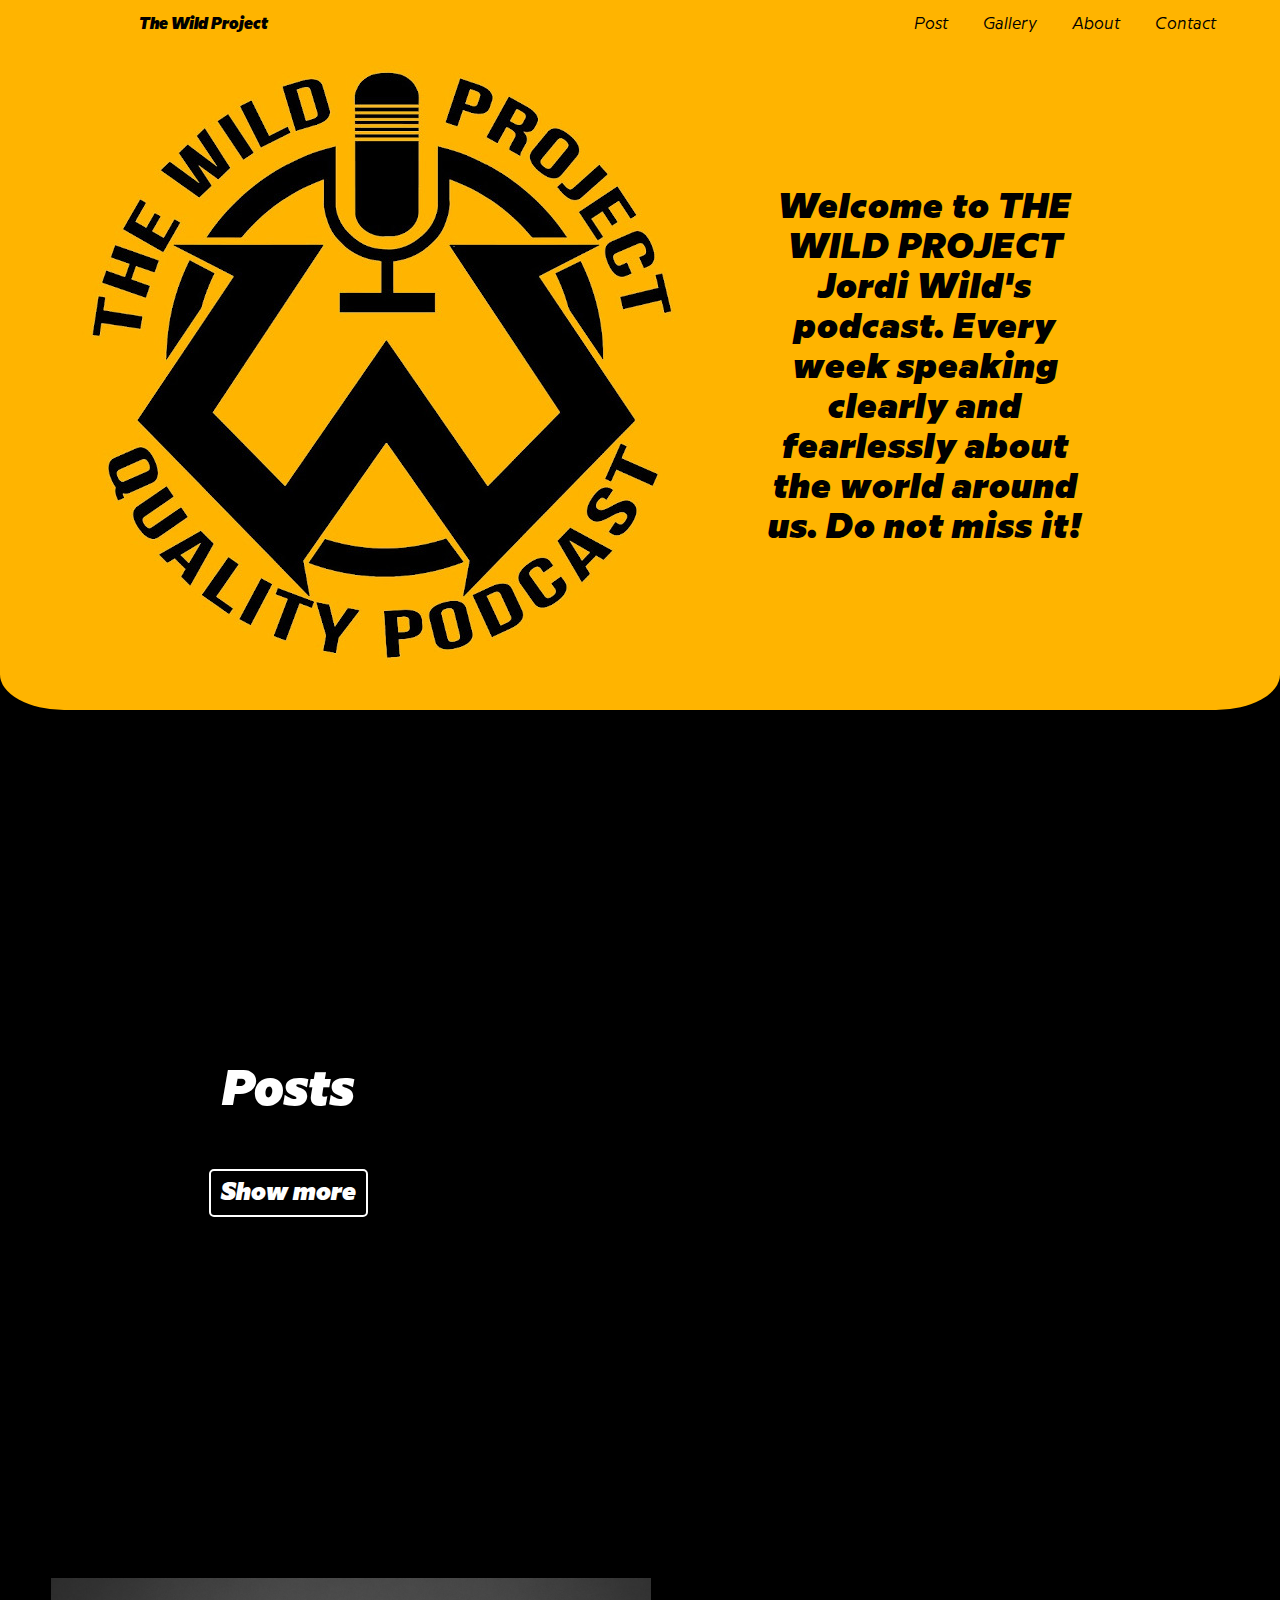
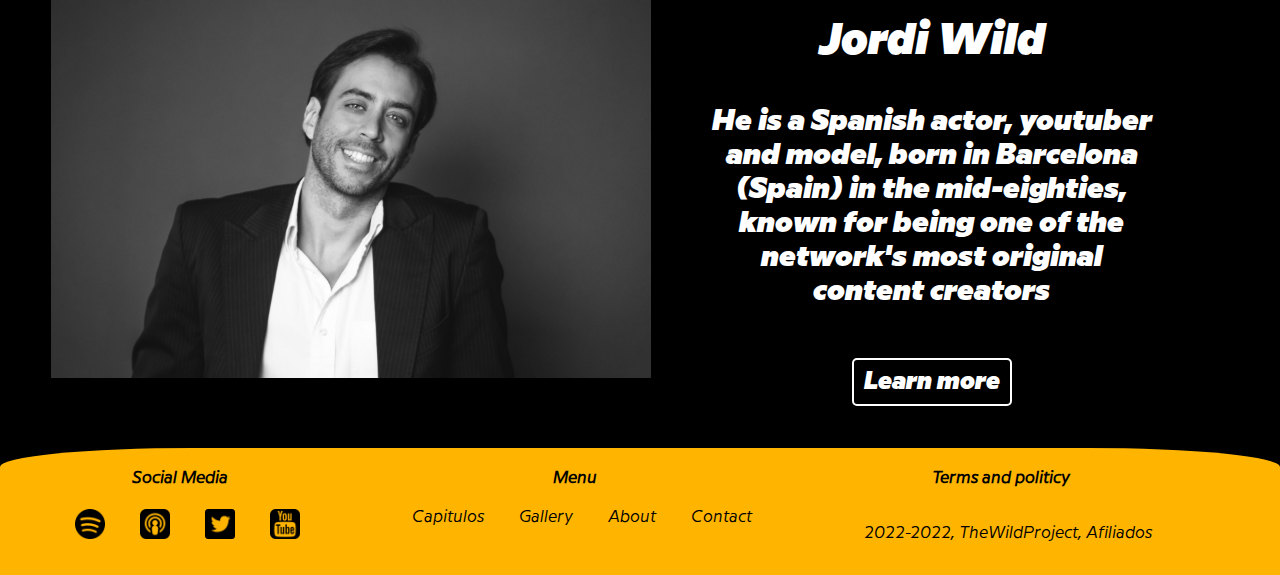
<file: index.html>
<!DOCTYPE html>
<html lang="en">
    <head>
        <title>The Wild Project</title>
        <meta charset="UTF-8">
        <link href="content/style.css" type="text/css" rel="stylesheet">
        <link rel="icon" href="content/favicon.ico" type="image/png">
    </head>
    <body>
        <header>
            <div class="menu">
                <nav class="start">
                    <ul>
                        <li class="home">
                            <a href="index.html">The Wild Project</a>
                        </li>
                    </ul>
                </nav>
                <nav class="end">
                    <ul>
                        <li>
                            <a href="tracks.html">Post</a>
                        </li>
                        <li>
                            <a href="gallery.html">Gallery</a>
                        </li>
                        <li>
                            <a href="aboutus.html">About</a>
                        </li>
                        <li>
                            <a href="contact.html">Contact</a>
                        </li>
                    </ul>
                </nav>
            </div>
            <div class="header">
                <aside>
                    <img src="content/img/headerfoto.jpg" alt="headerfoto">
                </aside>
                <article class="description">
                    <p>
                        Welcome to THE WILD PROJECT Jordi Wild's podcast. Every
                        week speaking clearly and fearlessly about the world
                        around us. Do not miss it!
                    </p>
                </article>
            </div>
        </header>
        <main class="index">
            <div class="capitulos">
                <article>
                    <h1>
                        Posts
                    </h1>
                    <div class="mostrartodo">
                        <a href="tracks.html">Show more</a>
                    </div>
                    <!-- Boton que ponga mostrar todos los capitulos con un enlace a capitulos -->
                </article>
                <aside>
                    <div class="pistas">
                        <iframe
                            src="https://open.spotify.com/embed/episode/1L4pxJUYmGh88TNouGvLKm?utm_source=generator"
                            width="75%"
                            height="232"
                            frameBorder="0"
                            allowfullscreen=""
                            allow="autoplay; clipboard-write; encrypted-media;
                            fullscreen; picture-in-picture"
                        ></iframe>
                    </div>
                    <div class="pistas">
                        <iframe
                            src="https://open.spotify.com/embed/episode/6M0dOijFBZ1H2iZtRG8ygK?utm_source=generator"
                            width="75%"
                            height="232"
                            frameBorder="0"
                            allowfullscreen=""
                            allow="autoplay; clipboard-write; encrypted-media;
                            fullscreen; picture-in-picture"
                        ></iframe>
                    </div>
                    <div class="pistas">
                        <iframe
                            src="https://open.spotify.com/embed/episode/5IjTqf4knFkwJtA7ldQd7u?utm_source=generator"
                            width="75%"
                            height="232"
                            frameBorder="0"
                            allowfullscreen=""
                            allow="autoplay; clipboard-write; encrypted-media;
                            fullscreen; picture-in-picture"
                        ></iframe>
                    </div>
                </aside>
            </div>
            <div class="sobreel">
                <aside>
                    <img src="content/img/jordiwild.jpg" alt="fotoel">
                </aside>
                <article>
                    <h2>Jordi Wild</h2>
                    <p>
                        He is a Spanish actor, youtuber and model, born in
                        Barcelona (Spain) in the mid-eighties, known
                        for being one of the network's most original content
                        creators
                    </p>
                    <div class="mostrartodo">
                        <a href="aboutus.html">Learn more</a>
                    </div>
                </article>
            </div>
        </main>
        <footer>
            <div class="total">
                <div class="social">
                    <nav>
                        <h4>Social Media</h4>
                        <ul>
                            <li>
                                <a href="https://open.spotify.com/show/5iKz9gAsyuQ1xLG6MFLtQg">
                                    <img src="content/logos/spotify.png" alt="spotify">
                                </a>
                            </li>
                            <li>
                                <a href="https://podcasts.apple.com/es/podcast/the-wild-project/id1501968107">
                                    <img src="content/logos/applepodcast.png" alt="applepodcast">
                                </a>
                            </li>
                            <li>
                                <a href="https://twitter.com/JordiWild">
                                    <img src="content/logos/twitter.png" alt="twitter">
                                </a>
                            </li>
                            <li>
                                <a href="https://www.youtube.com/channel/UCBYyJBCtCvgqA4NwtoPMwpQ">
                                    <img src="content/logos/youtube.png" alt="youtube">
                                </a>
                            </li>
                        </ul>
                    </nav>
                </div>
                <div class="menu">
                    <nav>
                        <h4>Menu</h4>
                        <ul>
                            <li>
                                <a href="tracks.html">Capitulos</a>
                            </li>
                            <li>
                                <a href="gallery.html">Gallery</a>
                            </li>
                            <li>
                                <a href="aboutus.html">About</a>
                            </li>
                            <li>
                                <a href="contact.html">Contact</a>
                            </li>
                        </ul>
                    </nav>
                </div>
                <div class="terminos">
                    <a href="https://validator.w3.org/check?uri=referer">
                        <h4>
                            Terms and
                            politicy
                        </h4>
                    </a>
                    <nav>
                        <ul>
                            <li>
                                <p>2022-2022, TheWildProject, Afiliados</p>
                            </li>
                        </ul>
                    </nav>
                </div>
            </div>
        </footer>
    </body>
</html>
</file>
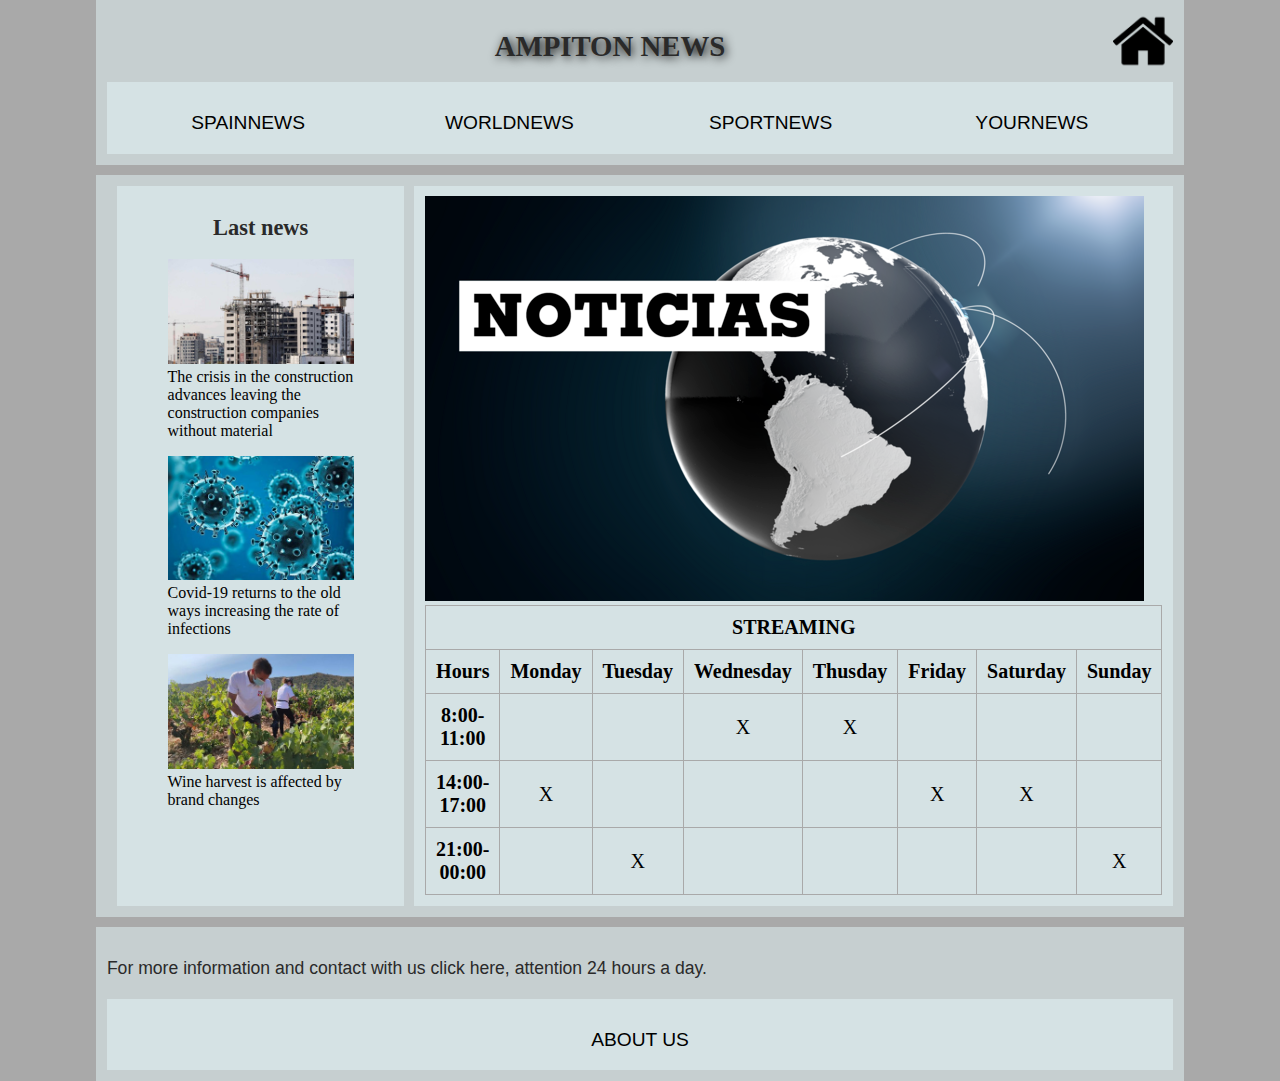
<file: ProyectoWEB/index.html>
<!DOCTYPE html>
<html lang="en">
    <head>
        <title>AMPITON</title>
        <meta charset="UTF-8">
        <link href="content/style.css" type="text/css" rel="stylesheet">
        <link rel="shortcut icon" href="content/favicon.png">
    </head>
    <body>
        <header>
            <h1>AMPITON NEWS</h1>
            <a href="index.html">
                <img src="content/home.png" alt="homeicon">
            </a>
            <nav>
                <ul>
                    <li>
                        <a href="spainnews.html"> SpainNews</a>
                    </li>
                    <li>
                        <a href="worldnews.html">WorldNews</a>
                    </li>
                    <li>
                        <a href="sportnews.html">SportNews</a>
                    </li>
                    <li>
                        <a href="yournews.html">YourNews</a>
                    </li>
                </ul>
            </nav>
        </header>
        <main>
            <aside>
                <h2>Last news</h2>
                <figure>
                    <img 
                    src="content/imgIndex/crisis_400px.jpeg" 
                    alt="crisisnew"
                    srcset="content/imgIndex/crisis_400px.jpeg 400w, content/imgIndex/crisis_120px.jpeg 120w"
                    sizes="(max-width:600px) 400px"
                     >
                    <figcaption>The crisis in the construction advances leaving the construction companies without material</figcaption>
                </figure>
                <figure>
                    <img src="content/imgIndex/coronavirus_400px.jpg" 
                    alt="coronavirus"
                    srcset="content/imgIndex/coronavirus_400px.jpg 400w, content/imgIndex/coronavirus_120px.jpg 120w"
                    sizes="(max-width:600px) 400px"
                     >
                    <figcaption>Covid-19 returns to the old ways increasing the rate of infections</figcaption>
                </figure>
                <figure>
                    <img src="content/imgIndex/vinorecolecta.jpg" 
                    alt="vino"
                    srcset="content/imgIndex/vinorecolecta_400px.jpg 400w, content/imgIndex/vinorecolecta_120px.jpg 120w"
                    sizes="(max-width:600px) 400px"
                     >
                    <figcaption>Wine harvest is affected by brand changes</figcaption>
                </figure>
            </aside>
            <aside>
                <img src="content/imgIndex/logo.png" alt="logo">
                <table>
                    <tr>
                        <th colspan="8">STREAMING</th>
                    </tr>
                    <tr>
                        <th>Hours</th>
                        <th>Monday</th>
                        <th>Tuesday</th>
                        <th>Wednesday</th>
                        <th>Thusday</th>
                        <th>Friday</th>
                        <th>Saturday</th>
                        <th>Sunday</th>
                    </tr>
                    <tr>
                        <th>8:00-11:00</th>
                        <td></td>
                        <td></td>
                        <td>X</td>
                        <td>X</td>
                        <td></td>
                        <td></td>
                        <td></td>
                    </tr>
                    <tr>
                        <th>14:00-17:00</th>
                        <td>X</td>
                        <td></td>
                        <td></td>
                        <td></td>
                        <td>X</td>
                        <td>X</td>
                        <td></td>
                    </tr>
                    <tr>
                        <th>21:00-00:00</th>
                        <td></td>
                        <td>X</td>
                        <td></td>
                        <td></td>
                        <td></td>
                        <td></td>
                        <td>X</td>
                    </tr>
                </table>
            </aside>
        </main>
        <footer>
            <p>
                For more information and contact with us click here,
            attention 24 hours a day.
            </p>
            <nav>
                <ul>
                    <li>
                        <a href="aboutus.html">About Us</a>
                    </li>
                </ul>
            </nav>
        </footer>
    </body>
</html>
</file>
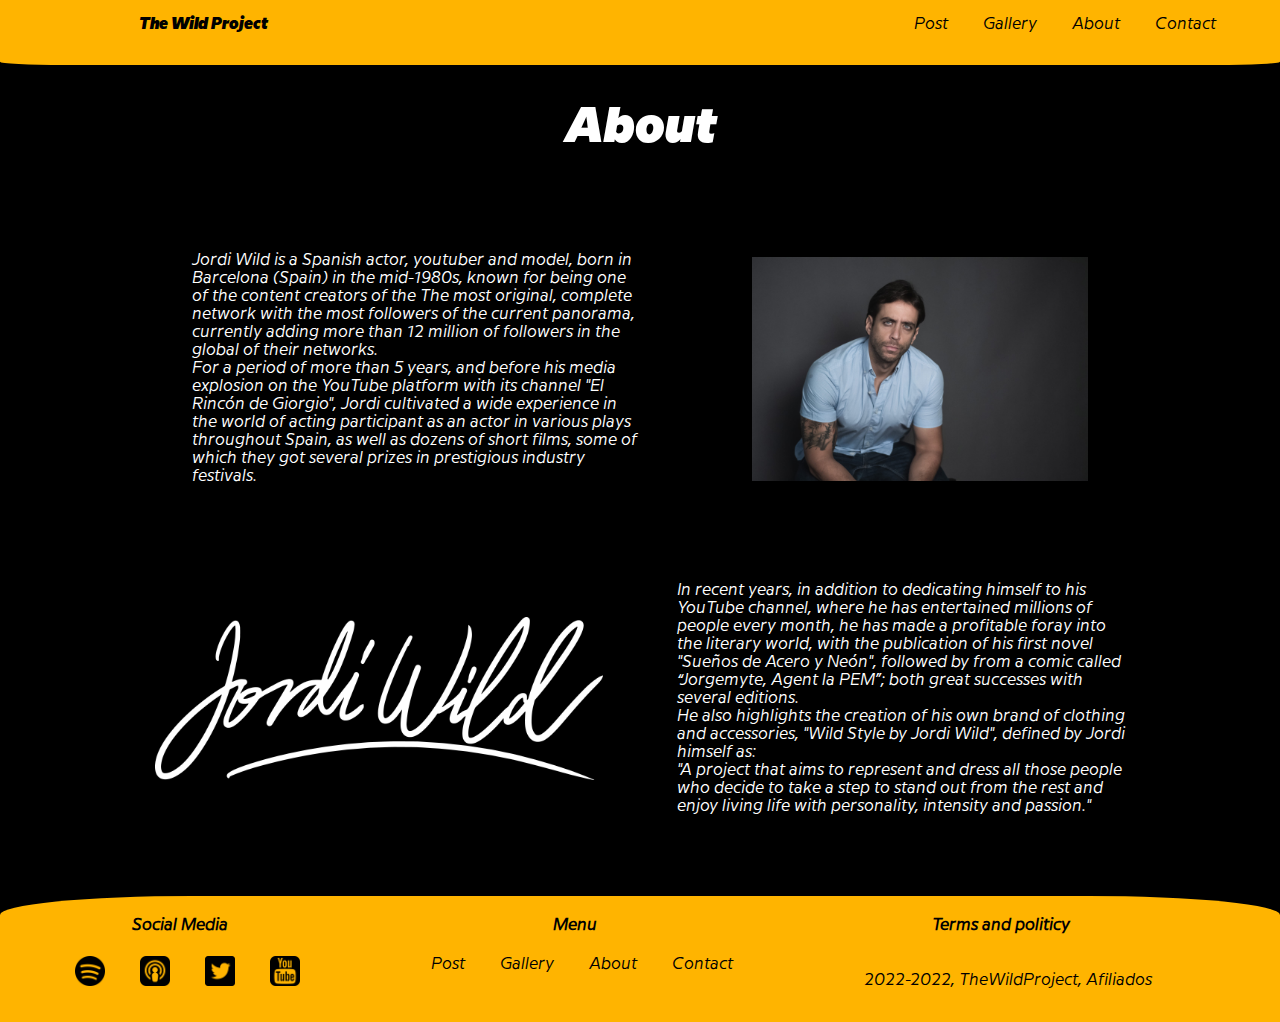
<file: aboutus.html>
<!DOCTYPE html>
<html lang="en">
    <head>
        <title>The Wild Project</title>
        <meta charset="UTF-8">
        <link href="content/style.css" type="text/css" rel="stylesheet">
        <link rel="icon" href="content/favicon.ico" type="image/png">
    </head>
    <body>
        <header>
            <div class="menu">
                <nav class="start">
                    <ul>
                        <li class="home">
                            <a href="index.html">The Wild Project</a>
                        </li>
                    </ul>
                </nav>
                <nav class="end">
                    <ul>
                        <li>
                            <a href="tracks.html">Post</a>
                        </li>
                        <li>
                            <a href="gallery.html">Gallery</a>
                        </li>
                        <li>
                            <a href="aboutus.html">About</a>
                        </li>
                        <li>
                            <a href="contact.html">Contact</a>
                        </li>
                    </ul>
                </nav>
            </div>
        </header>
        <main>
            <div>
                <h1 class="title">About</h1>
            </div>
            <div class="about">
                <aside>
                    <p>
                        Jordi Wild is a Spanish actor, youtuber and model, born
                        in Barcelona (Spain) in the mid-1980s,
                        known for being one of the content creators of the
                        The most original, complete network with the most followers of the
                        current panorama, currently adding more than 12 million
                        of followers in the global of their networks.
                        <br>
                        For a period of more than 5 years, and before his
                        media explosion on the YouTube platform with its
                        channel "El Rincón de Giorgio", Jordi cultivated a wide
                        experience in the world of acting participant
                        as an actor in various plays throughout Spain,
                        as well as dozens of short films, some of which
                        they got several prizes in prestigious
                        industry festivals.
                    </p>
                </aside>
                <img src="content/img/jordiwild1.jpg" alt="jordiwild1">
            </div>
            <div class="about">
                <img src="content/img/firma.png" alt="firma" class="foto">
                <aside>
                    In recent years, in addition to dedicating himself to his YouTube channel, where he has entertained millions of people every month, he has made a profitable foray into the literary world, with the publication of his first novel "Sueños de Acero y Neón", followed by from a comic called “Jorgemyte, Agent la PEM”; both great successes with several editions.
                    <br>
                    He also highlights the creation of his own brand of clothing and accessories, "Wild Style by Jordi Wild", defined by Jordi himself as:
                    <br>
                    "A project that aims to represent and dress all those people who decide to take a step to stand out from the rest and enjoy living life with personality, intensity and passion."
                </aside>
            </div>
        </main>
        <footer>
            <div class="total">
                <div class="social">
                    <nav>
                        <h4>Social Media</h4>
                        <ul>
                            <li>
                                <a href="https://open.spotify.com/show/5iKz9gAsyuQ1xLG6MFLtQg">
                                    <img src="content/logos/spotify.png" alt="spotify">
                                </a>
                            </li>
                            <li>
                                <a href="https://podcasts.apple.com/es/podcast/the-wild-project/id1501968107">
                                    <img src="content/logos/applepodcast.png" alt="applepodcast">
                                </a>
                            </li>
                            <li>
                                <a href="https://twitter.com/JordiWild">
                                    <img src="content/logos/twitter.png" alt="twitter">
                                </a>
                            </li>
                            <li>
                                <a href="https://www.youtube.com/channel/UCBYyJBCtCvgqA4NwtoPMwpQ">
                                    <img src="content/logos/youtube.png" alt="youtube">
                                </a>
                            </li>
                        </ul>
                    </nav>
                </div>
                <div class="menu">
                    <nav>
                        <h4>Menu</h4>
                        <ul>
                            <li>
                                <a href="tracks.html">Post</a>
                            </li>
                            <li>
                                <a href="gallery.html">Gallery</a>
                            </li>
                            <li>
                                <a href="aboutus.html">About</a>
                            </li>
                            <li>
                                <a href="contact.html">Contact</a>
                            </li>
                        </ul>
                    </nav>
                </div>
                <div class="terminos">
                    <a href="https://validator.w3.org/check?uri=referer">
                        <h4>
                            Terms
                            and politicy
                        </h4>
                    </a>
                    <nav>
                        <ul>
                            <li>
                                <p>2022-2022, TheWildProject, Afiliados</p>
                            </li>
                        </ul>
                    </nav>
                </div>
            </div>
        </footer>
    </body>
</html>
</file>
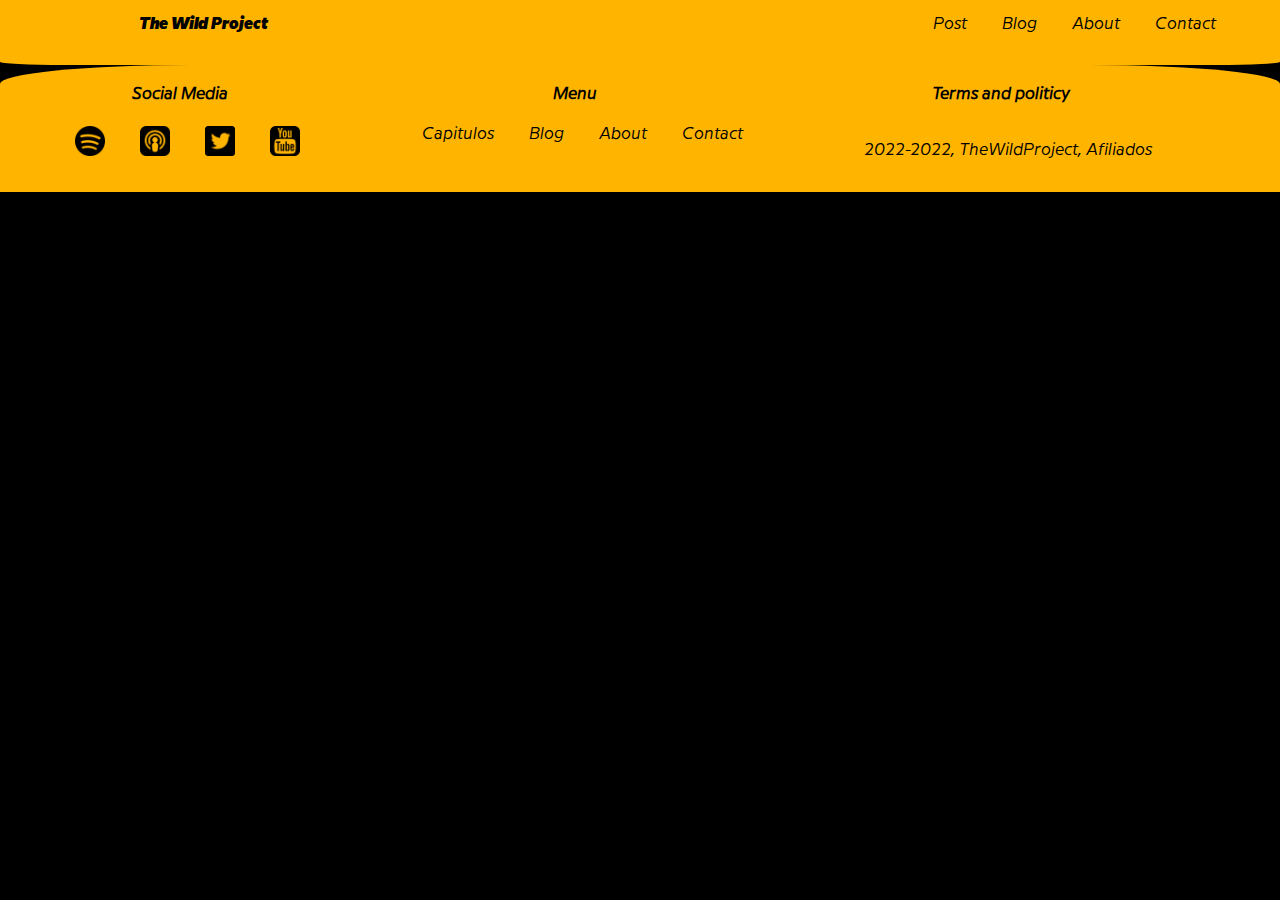
<file: blog.html>
<!DOCTYPE html>
<html lang="en">
    <head>
        <title>The Wild Project</title>
        <meta charset="UTF-8">
        <link href="content/style.css" type="text/css" rel="stylesheet">
        <link rel="icon" href="content/favicon.ico" type="image/png">
    </head>
    <body>
        <header>
            <div class="menu">
                <nav class="start">
                    <ul>
                        <li class="home">
                            <a href="index.html">The Wild Project</a>
                        </li>
                    </ul>
                </nav>
                <nav class="end">
                    <ul>
                        <li>
                            <a href="tracks.html">Post</a>
                        </li>
                        <li>
                            <a href="blog.html">Blog</a>
                        </li>
                        <li>
                            <a href="aboutus.html">About</a>
                        </li>
                        <li>
                            <a href="contact.html">Contact</a>
                        </li>
                    </ul>
                </nav>
            </div>
        </header>
        <main>
            
        </main>
        <footer>
            <div class="total">
                <div class="social">
                    <nav>
                        <h4>Social Media</h4>
                        <ul>
                            <li>
                                <a
                                    href="https://open.spotify.com/show/5iKz9gAsyuQ1xLG6MFLtQg">
                                    <img src="content/logos/spotify.png"
                                        alt="spotify">
                                </a>
                            </li>
                            <li>
                                <a
                                    href="https://podcasts.apple.com/es/podcast/the-wild-project/id1501968107">
                                    <img
                                        src="content/logos/applepodcast.png"
                                        alt="applepodcast">
                                </a>
                            </li>
                            <li>
                                <a href="https://twitter.com/JordiWild">
                                    <img src="content/logos/twitter.png"
                                        alt="twitter">
                                </a>
                            </li>
                            <li>
                                <a
                                    href="https://www.youtube.com/channel/UCBYyJBCtCvgqA4NwtoPMwpQ">
                                    <img src="content/logos/youtube.png"
                                        alt="youtube">
                                </a>
                            </li>
                        </ul>
                    </nav>
                </div>
                <div class="menu">
                    <nav>
                        <h4>Menu</h4>
                        <ul>
                            <li>
                                <a href="tracks.html">Capitulos</a>
                            </li>
                            <li>
                                <a href="blog.html">Blog</a>
                            </li>
                            <li>
                                <a href="aboutus.html">About</a>
                            </li>
                            <li>
                                <a href="contact.html">Contact</a>
                            </li>
                        </ul>
                    </nav>
                </div>
                <div class="terminos">
                    <a href="https://validator.w3.org/referer"><h4> Terms
                            and politicy</h4></a>
                    <nav>
                        <ul>
                            <li>
                                <p>2022-2022, TheWildProject, Afiliados</p>
                            </li>
                        </ul>
                    </nav>
                </div>
            </div>
        </footer>
    </body>
</html>
</file>
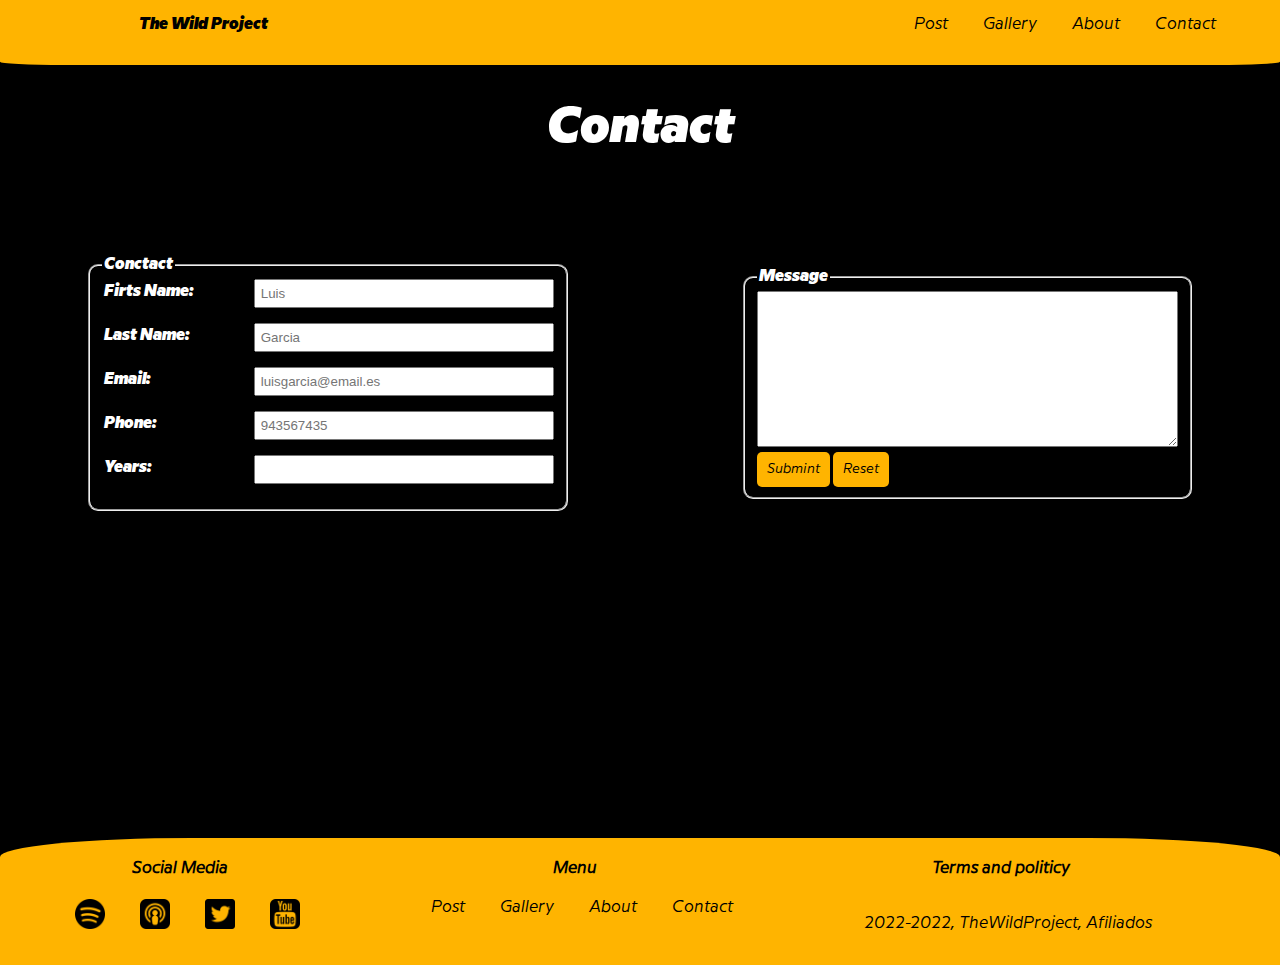
<file: contact.html>
<!DOCTYPE html>
<html lang="en">
    <head>
        <title>The Wild Project</title>
        <meta charset="UTF-8">
        <link href="content/style.css" type="text/css" rel="stylesheet">
        <link rel="icon" href="content/favicon.ico" type="image/png">
    </head>
    <body>
        <header>
            <div class="menu">
                <nav class="start">
                    <ul>
                        <li class="home">
                            <a href="index.html">The Wild Project</a>
                        </li>
                    </ul>
                </nav>
                <nav class="end">
                    <ul>
                        <li>
                            <a href="tracks.html">Post</a>
                        </li>
                        <li>
                            <a href="gallery.html">Gallery</a>
                        </li>
                        <li>
                            <a href="aboutus.html">About</a>
                        </li>
                        <li>
                            <a href="contact.html">Contact</a>
                        </li>
                    </ul>
                </nav>
            </div>
        </header>
        <div class="mainfooter">
            <main class="contact">
                <div>
                    <h1 class="title">Contact</h1>
                </div>
                <form action="put">
                    <div class="flexfieldset">
                        <fieldset>
                            <legend>Conctact</legend>
                            <div>
                                <label>Firts Name:</label>
                                <input
                                    type="text"
                                    name="First Name"
                                    required
                                    placeholder="Luis"
                                >
                            </div>
                            <div>
                                <label>Last Name:</label>
                                <input
                                    type="text"
                                    name="Apellidos"
                                    required
                                    placeholder="Garcia"
                                >
                            </div>
                            <div>
                                <label>Email:</label>
                                <input
                                    type="email"
                                    name="Email"
                                    required
                                    placeholder="luisgarcia@email.es"
                                >
                            </div>
                            <div>
                                <label>Phone:</label>
                                <input type="tel" name="Phone" placeholder="943567435">
                            </div>
                            <div>
                                <label>Years:</label>
                                <input type="number" name="Years" required>
                            </div>
                        </fieldset>
                        <fieldset class="textarea">
                            <legend>Message</legend>
                            <div>
                                <textarea
                                    name="message"
                                    id="message"
                                    cols="50"
                                    rows="10"
                                    required
                                ></textarea>
                            </div>
                            <button type="submit">Submint</button>
                            <button type="submit">Reset</button>
                        </fieldset>
                    </div>
                </form>
            </main>
            <footer>
                <div class="total">
                    <div class="social">
                        <nav>
                            <h4>Social Media</h4>
                            <ul>
                                <li>
                                    <a href="https://open.spotify.com/show/5iKz9gAsyuQ1xLG6MFLtQg">
                                        <img src="content/logos/spotify.png" alt="spotify">
                                    </a>
                                </li>
                                <li>
                                    <a href="https://podcasts.apple.com/es/podcast/the-wild-project/id1501968107">
                                        <img src="content/logos/applepodcast.png" alt="applepodcast">
                                    </a>
                                </li>
                                <li>
                                    <a href="https://twitter.com/JordiWild">
                                        <img src="content/logos/twitter.png" alt="twitter">
                                    </a>
                                </li>
                                <li>
                                    <a href="https://www.youtube.com/channel/UCBYyJBCtCvgqA4NwtoPMwpQ">
                                        <img src="content/logos/youtube.png" alt="youtube">
                                    </a>
                                </li>
                            </ul>
                        </nav>
                    </div>
                    <div class="menu">
                        <nav>
                            <h4>Menu</h4>
                            <ul>
                                <li>
                                    <a href="tracks.html">Post</a>
                                </li>
                                <li>
                                    <a href="gallery.html">Gallery</a>
                                </li>
                                <li>
                                    <a href="aboutus.html">About</a>
                                </li>
                                <li>
                                    <a href="contact.html">Contact</a>
                                </li>
                            </ul>
                        </nav>
                    </div>
                    <div class="terminos">
                        <a href="https://validator.w3.org/referer">
                            <h4>
                                Terms
                                and politicy
                            </h4>
                        </a>
                        <nav>
                            <ul>
                                <li>
                                    <p>2022-2022, TheWildProject, Afiliados</p>
                                </li>
                            </ul>
                        </nav>
                    </div>
                </div>
            </footer>
        </div>
    </body>
</html>
</file>
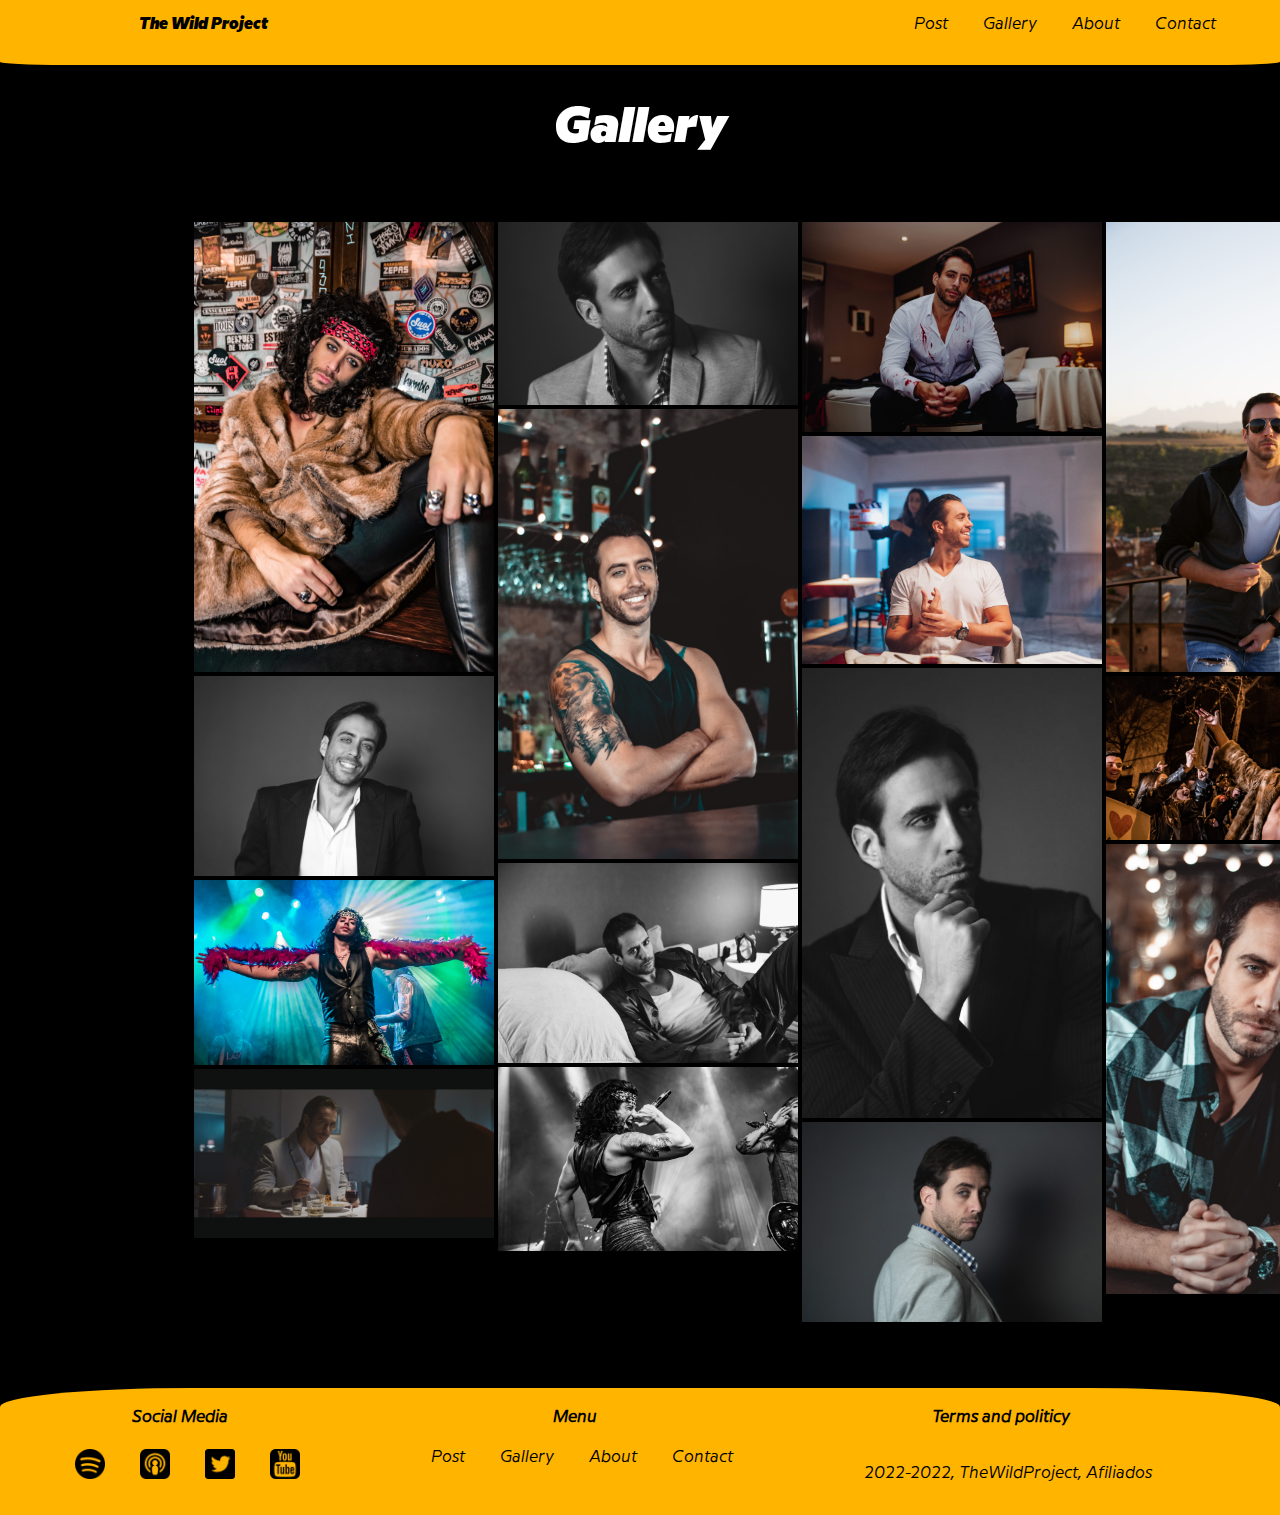
<file: gallery.html>
<!DOCTYPE html>
<html lang="en">
    <head>
        <title>The Wild Project</title>
        <meta charset="UTF-8">
        <link href="content/style.css" type="text/css" rel="stylesheet">
        <link rel="icon" href="content/favicon.ico" type="image/png">
    </head>
    <body>
        <header>
            <div class="menu">
                <nav class="start">
                    <ul>
                        <li class="home">
                            <a href="index.html">The Wild Project</a>
                        </li>
                    </ul>
                </nav>
                <nav class="end">
                    <ul>
                        <li>
                            <a href="tracks.html">Post</a>
                        </li>
                        <li>
                            <a href="gallery.html">Gallery</a>
                        </li>
                        <li>
                            <a href="aboutus.html">About</a>
                        </li>
                        <li>
                            <a href="contact.html">Contact</a>
                        </li>
                    </ul>
                </nav>
            </div>
        </header>
        <main>
            <div class="h1">
                <h1 class="title">Gallery</h1>
            </div>
            <div class="galeria">
                <div>
                    <aside>
                        <div>
                            <img src="content/img/gallery/foto2.jpg" alt="foto2">
                        </div>
                        <div>
                            <img src="content/img/gallery/foto9.jpg" alt="foto9">
                        </div>
                        <div>
                            <img src="content/img/gallery/foto6.jpg" alt="foto6">
                        </div>
                        <div>
                            <img src="content/img/gallery/foto13.jpg" alt="foto13">
                        </div>
                    </aside>
                    <aside>
                        <div>
                            <img src="content/img/gallery/foto3.jpg" alt="foto3">
                        </div>
                        <div>
                            <img src="content/img/gallery/foto5.jpg" alt="foto5">
                        </div>
                        <div>
                            <img src="content/img/gallery/foto7.jpg" alt="foto7">
                        </div>
                        <div>
                            <img src="content/img/gallery/foto14.jpg" alt="foto14">
                        </div>
                    </aside>
                    <aside>
                        <div>
                            <img src="content/img/gallery/foto8.jpg" alt="foto8">
                        </div>
                        <div>
                            <img src="content/img/gallery/foto4.jpg" alt="foto8">
                        </div>
                        <div>
                            <img src="content/img/gallery/foto1.jpg" alt="foto1">
                        </div>
                        <div>
                            <img src="content/img/gallery/foto15.jpg" alt="foto15">
                        </div>
                    </aside>
                    <aside>
                        <div>
                            <img src="content/img/gallery/foto10.jpg" alt="foto10">
                        </div>
                        <div>
                            <img src="content/img/gallery/foto12.jpg" alt="foto12">
                        </div>
                        <div>
                            <img src="content/img/gallery/foto11.jpg" alt="foto11">
                        </div>
                    </aside>
                </div>
            </div>
        </main>
        <footer>
            <div class="total">
                <div class="social">
                    <nav>
                        <h4>Social Media</h4>
                        <ul>
                            <li>
                                <a href="https://open.spotify.com/show/5iKz9gAsyuQ1xLG6MFLtQg">
                                    <img src="content/logos/spotify.png" alt="spotify">
                                </a>
                            </li>
                            <li>
                                <a href="https://podcasts.apple.com/es/podcast/the-wild-project/id1501968107">
                                    <img src="content/logos/applepodcast.png" alt="applepodcast">
                                </a>
                            </li>
                            <li>
                                <a href="https://twitter.com/JordiWild">
                                    <img src="content/logos/twitter.png" alt="twitter">
                                </a>
                            </li>
                            <li>
                                <a href="https://www.youtube.com/channel/UCBYyJBCtCvgqA4NwtoPMwpQ">
                                    <img src="content/logos/youtube.png" alt="youtube">
                                </a>
                            </li>
                        </ul>
                    </nav>
                </div>
                <div class="menu">
                    <nav>
                        <h4>Menu</h4>
                        <ul>
                            <li>
                                <a href="tracks.html">Post</a>
                            </li>
                            <li>
                                <a href="gallery.html">Gallery</a>
                            </li>
                            <li>
                                <a href="aboutus.html">About</a>
                            </li>
                            <li>
                                <a href="contact.html">Contact</a>
                            </li>
                        </ul>
                    </nav>
                </div>
                <div class="terminos">
                    <a href="https://validator.w3.org/referer">
                        <h4>
                            Terms
                            and politicy
                        </h4>
                    </a>
                    <nav>
                        <ul>
                            <li>
                                <p>2022-2022, TheWildProject, Afiliados</p>
                            </li>
                        </ul>
                    </nav>
                </div>
            </div>
        </footer>
    </body>
</html>
</file>
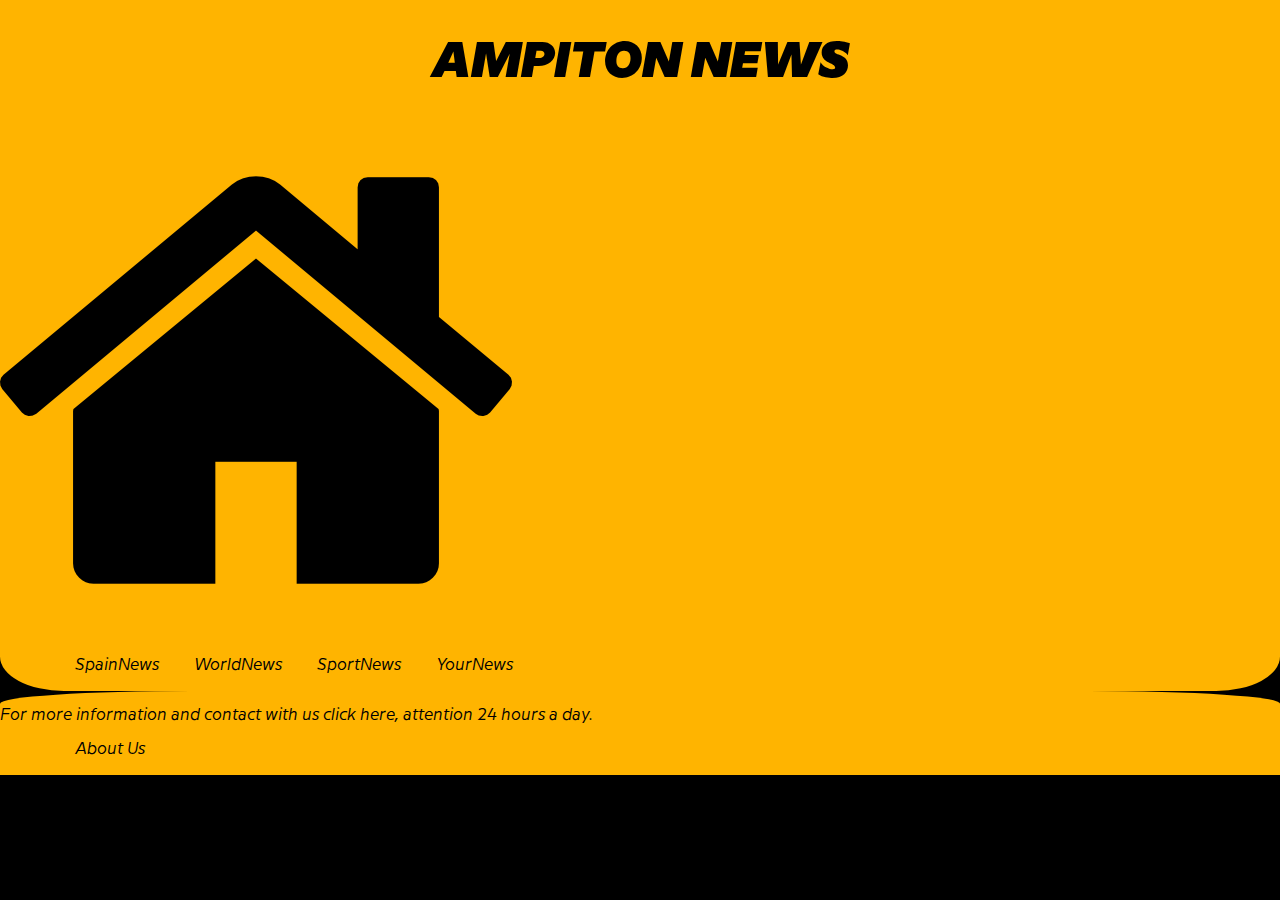
<file: spainnews.html>
<!DOCTYPE html>
<html lang="en">
    <head>
        <title>AMPITON</title>
        <meta charset="UTF-8">
        <link href="content/style.css" type="text/css" rel="stylesheet">
        <link rel="shortcut icon" href="content/favicon.png">
    </head>
    <body>
        <header>
            <h1>AMPITON NEWS</h1>
            <a href="index.html"><img src="content/home.png" alt="homeicon"></a>
            <nav>
                <ul>
                    <li>
                        <a href="spainnews.html"> SpainNews</a>
                    </li>
                    <li>
                        <a href="worldnews.html">WorldNews</a>
                    </li>
                    <li>
                        <a href="sportnews.html">SportNews</a>
                    </li>
                    <li>
                        <a href="yournews.html">YourNews</a>
                    </li>
                </ul>
            </nav>
        </header>
        <main>

        </main>
        <footer>
            <p>
                For more information and contact with us click here,
                attention 24 hours a day.
            </p>
            <nav>
                <ul>
                    <li><a href="aboutus.html">About Us</a></li>
                </ul>
            </nav>
        </footer>
    </body>
</html>
</file>
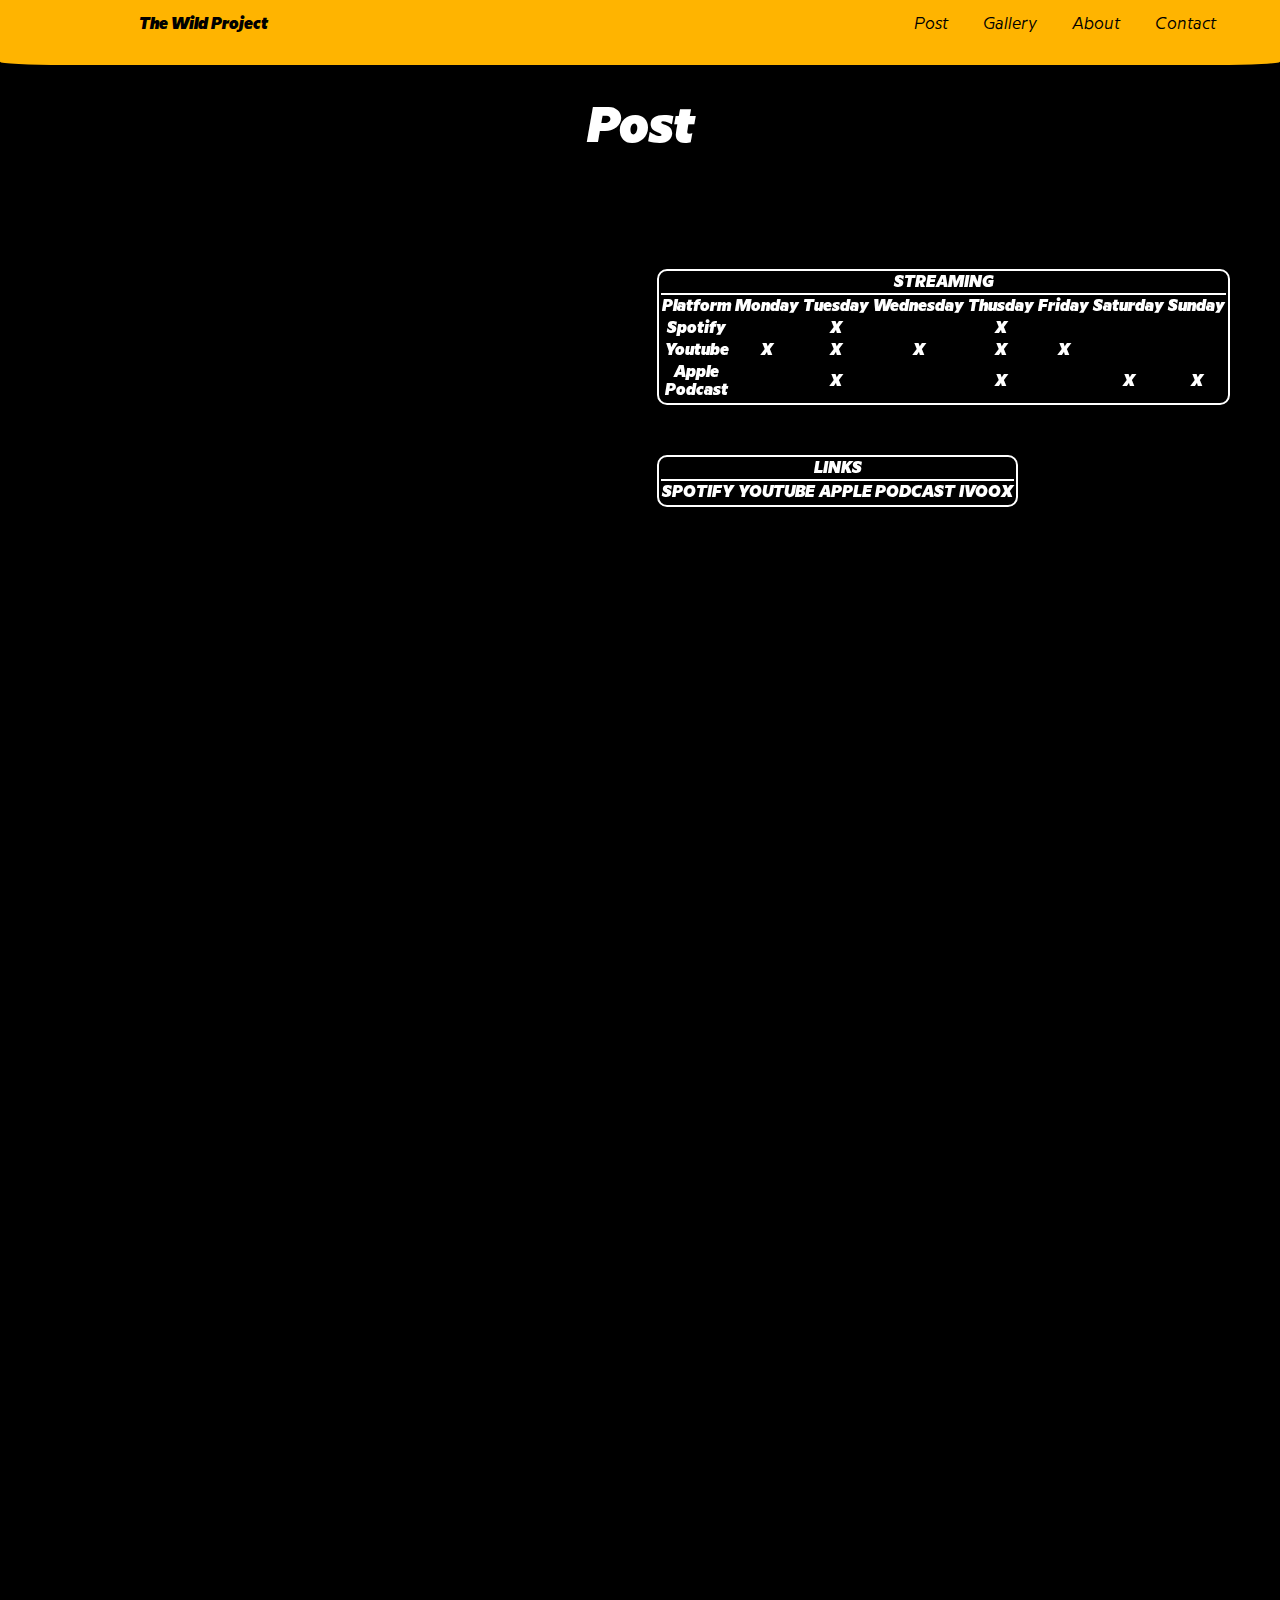
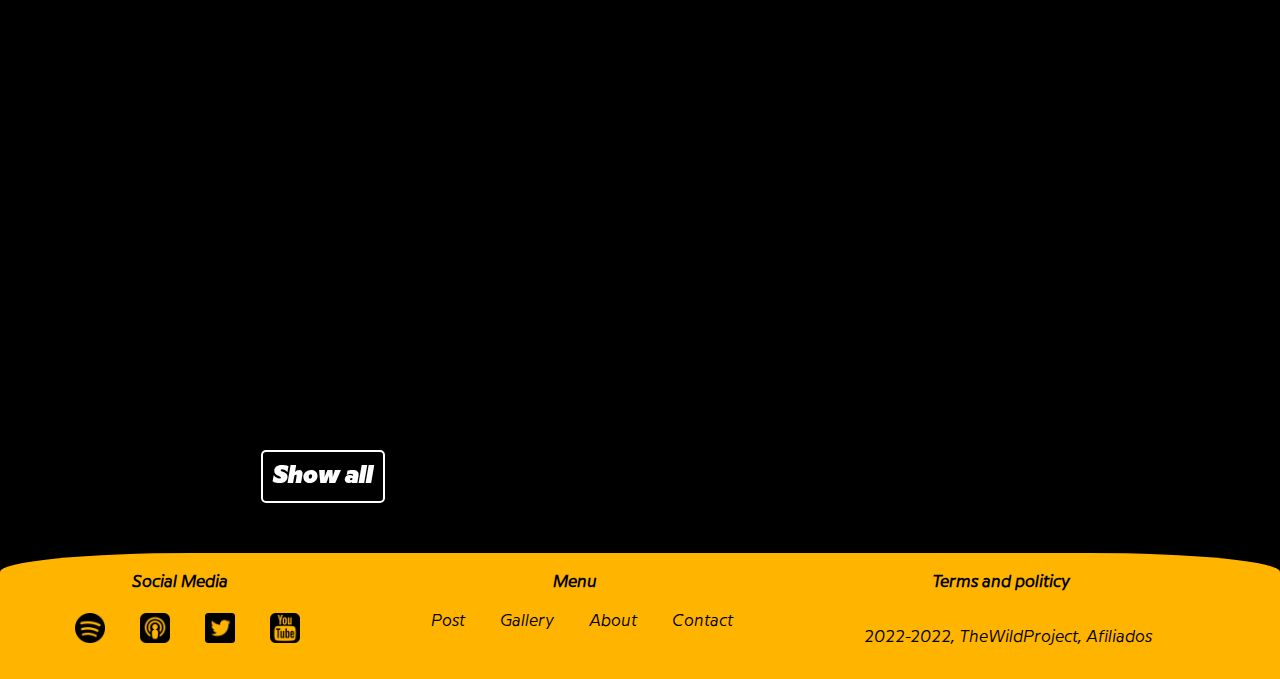
<file: tracks.html>
<!DOCTYPE html>
<html lang="en">
    <head>
        <title>The Wild Project</title>
        <meta charset="UTF-8">
        <link href="content/style.css" type="text/css" rel="stylesheet">
        <link rel="icon" href="content/favicon.ico" type="image/png">
    </head>
    <body>
        <header>
            <div class="menu">
                <nav class="start">
                    <ul>
                        <li class="home">
                            <a href="index.html">The Wild Project</a>
                        </li>
                    </ul>
                </nav>
                <nav class="end">
                    <ul>
                        <li>
                            <a href="tracks.html">Post</a>
                        </li>
                        <li>
                            <a href="gallery.html">Gallery</a>
                        </li>
                        <li>
                            <a href="aboutus.html">About</a>
                        </li>
                        <li>
                            <a href="contact.html">Contact</a>
                        </li>
                    </ul>
                </nav>
            </div>
        </header>
        <main>
            <h1 class="title">Post</h1>
            <div class="post">
                <aside class="tracks">
                    <div class="pistas">
                        <iframe
                            src="https://open.spotify.com/embed/episode/1L4pxJUYmGh88TNouGvLKm?utm_source=generator"
                            width="75%"
                            height="232"
                            frameBorder="0"
                            allowfullscreen=""
                            allow="autoplay; clipboard-write; encrypted-media;
                            fullscreen; picture-in-picture"
                        ></iframe>
                    </div>
                    <div class="pistas">
                        <iframe
                            src="https://open.spotify.com/embed/episode/6M0dOijFBZ1H2iZtRG8ygK?utm_source=generator"
                            width="75%"
                            height="232"
                            frameBorder="0"
                            allowfullscreen=""
                            allow="autoplay; clipboard-write; encrypted-media;
                            fullscreen; picture-in-picture"
                        ></iframe>
                    </div>
                    <div class="pistas">
                        <iframe
                            src="https://open.spotify.com/embed/episode/5IjTqf4knFkwJtA7ldQd7u?utm_source=generator"
                            width="75%"
                            height="232"
                            frameBorder="0"
                            allowfullscreen=""
                            allow="autoplay; clipboard-write; encrypted-media;
                            fullscreen; picture-in-picture"
                        ></iframe>
                    </div>
                    <div class="pistas">
                        <iframe
                            src="https://open.spotify.com/embed/episode/1E2TdNxyL8XpzIMFMfYxrf?utm_source=generator"
                            width="75%"
                            height="232"
                            frameBorder="0"
                            allowfullscreen=""
                            allow="autoplay; clipboard-write; encrypted-media;
                            fullscreen; picture-in-picture"
                        ></iframe>
                    </div>
                    <div class="pistas">
                        <iframe
                            src="https://open.spotify.com/embed/episode/60hhw70wuf4sXEfoMSoWhv?utm_source=generator"
                            width="75%"
                            height="232"
                            frameBorder="0"
                            allowfullscreen=""
                            allow="autoplay; clipboard-write; encrypted-media;
                            fullscreen; picture-in-picture"
                        ></iframe>
                    </div>
                    <div class="pistas">
                        <iframe
                            src="https://open.spotify.com/embed/episode/1FFwofQ3lRcfkoyXXNO5Mq?utm_source=generator"
                            width="75%"
                            height="232"
                            frameBorder="0"
                            allowfullscreen=""
                            allow="autoplay; clipboard-write; encrypted-media;
                            fullscreen; picture-in-picture"
                        ></iframe>
                    </div>
                    <div class="pistas">
                        <iframe
                            src="https://open.spotify.com/embed/episode/2JPgSwrZxwSM68h0LjJAI3?utm_source=generator"
                            width="75%"
                            height="232"
                            frameBorder="0"
                            allowfullscreen=""
                            allow="autoplay; clipboard-write; encrypted-media;
                            fullscreen; picture-in-picture"
                        ></iframe>
                    </div>
                    <div class="boton">
                        <div class="mostrartodo">
                            <a href="https://open.spotify.com/show/5iKz9gAsyuQ1xLG6MFLtQg">
                                Show
                                all
                            </a>
                        </div>
                    </div>
                </aside>
                <article class="table">
                    <table>
                        <tr>
                            <th colspan="8" class="titulo">STREAMING</th>
                        </tr>
                        <tr class="days">
                            <th>Platform</th>
                            <th>Monday</th>
                            <th>Tuesday</th>
                            <th>Wednesday</th>
                            <th>Thusday</th>
                            <th>Friday</th>
                            <th>Saturday</th>
                            <th>Sunday</th>
                        </tr>
                        <tr class="days">
                            <th>Spotify</th>
                            <th></th>
                            <th>X</th>
                            <th></th>
                            <th>X</th>
                            <th></th>
                            <th></th>
                            <th></th>
                        </tr>
                        <tr class="days">
                            <th>Youtube</th>
                            <th>X</th>
                            <th>X</th>
                            <th>X</th>
                            <th>X</th>
                            <th>X</th>
                            <th></th>
                            <th></th>
                        </tr>
                        <tr class="days">
                            <th>Apple Podcast</th>
                            <th></th>
                            <th>X</th>
                            <th></th>
                            <th>X</th>
                            <th></th>
                            <th>X</th>
                            <th>X</th>
                        </tr>
                    </table>
                    <table>
                        <tr>
                            <th colspan="8" class="titulo">LINKS</th>
                        </tr>
                        <tr class="days">
                            <th>
                                <a href="https://open.spotify.com/show/5iKz9gAsyuQ1xLG6MFLtQg"> SPOTIFY</a>
                            </th>
                            <th>
                                <a href="https://www.youtube.com/channel/UCBYyJBCtCvgqA4NwtoPMwpQ">YOUTUBE</a>
                            </th>
                            <th>
                                <a href="https://podcasts.apple.com/es/podcast/the-wild-project/id1501968107"> APPLE PODCAST</a>
                            </th>
                            <th>
                                <a href=" https://www.ivoox.com/podcast-the-wild-project_sq_f1865959_2.html"> IVOOX</a>
                            </th>
                        </tr>
                    </table>
                </article>
            </div>
        </main>
        <footer>
            <div class="total">
                <div class="social">
                    <nav>
                        <h4>Social Media</h4>
                        <ul>
                            <li>
                                <a href="https://open.spotify.com/show/5iKz9gAsyuQ1xLG6MFLtQg">
                                    <img src="content/logos/spotify.png" alt="spotify">
                                </a>
                            </li>
                            <li>
                                <a href="https://podcasts.apple.com/es/podcast/the-wild-project/id1501968107">
                                    <img src="content/logos/applepodcast.png" alt="applepodcast">
                                </a>
                            </li>
                            <li>
                                <a href="https://twitter.com/JordiWild">
                                    <img src="content/logos/twitter.png" alt="twitter">
                                </a>
                            </li>
                            <li>
                                <a href="https://www.youtube.com/channel/UCBYyJBCtCvgqA4NwtoPMwpQ">
                                    <img src="content/logos/youtube.png" alt="youtube">
                                </a>
                            </li>
                        </ul>
                    </nav>
                </div>
                <div class="menu">
                    <nav>
                        <h4>Menu</h4>
                        <ul>
                            <li>
                                <a href="tracks.html">Post</a>
                            </li>
                            <li>
                                <a href="gallery.html">Gallery</a>
                            </li>
                            <li>
                                <a href="aboutus.html">About</a>
                            </li>
                            <li>
                                <a href="contact.html">Contact</a>
                            </li>
                        </ul>
                    </nav>
                </div>
                <div class="terminos">
                    <a href="https://validator.w3.org/referer">
                        <h4>
                            Terms and
                            politicy
                        </h4>
                    </a>
                    <nav>
                        <ul>
                            <li>
                                <p>2022-2022, TheWildProject, Afiliados</p>
                            </li>
                        </ul>
                    </nav>
                </div>
            </div>
        </footer>
    </body>
</html>
</file>
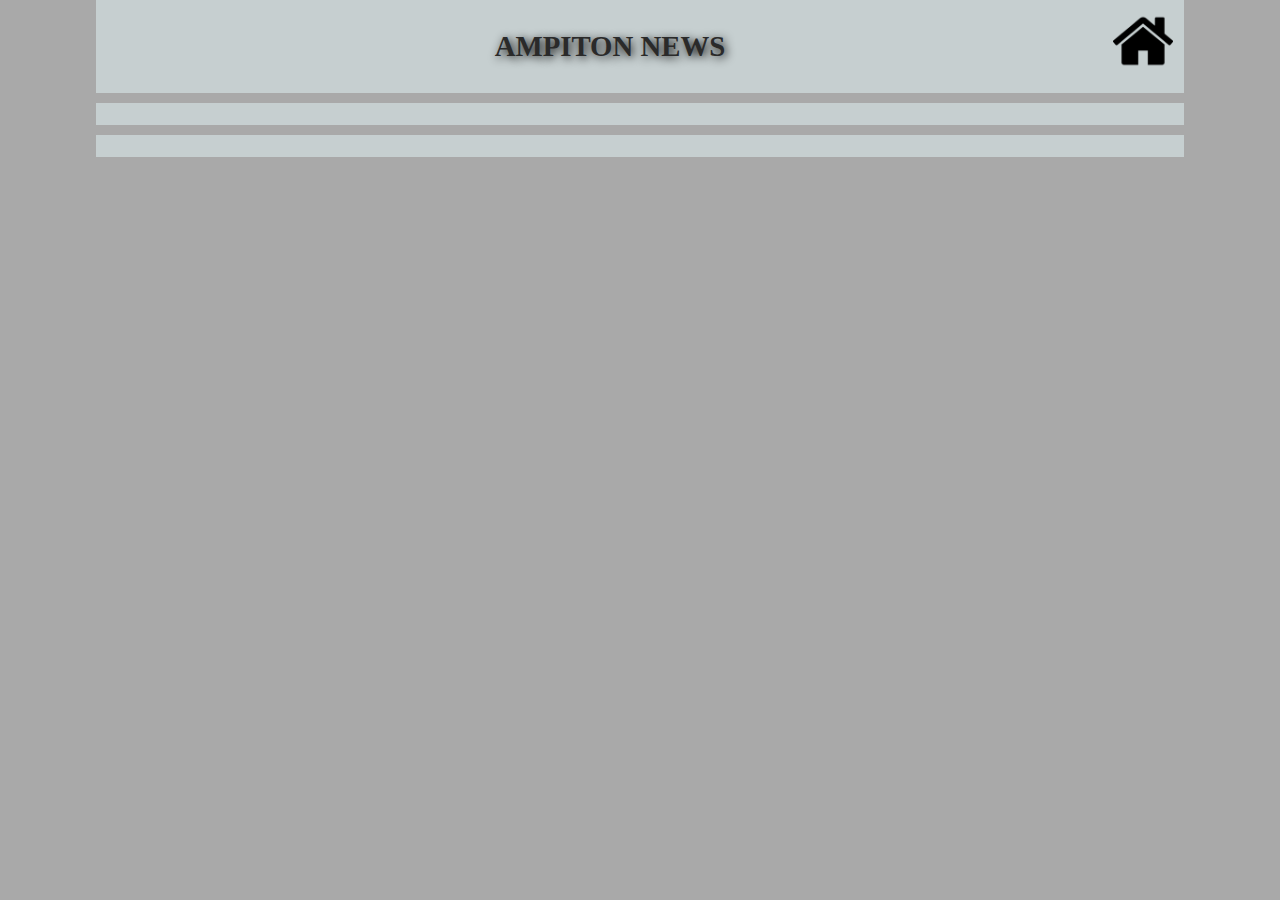
<file: ProyectoWEB/aboutus.html>
<!DOCTYPE html>
<html lang="en">
    <head>
        <title>AMPITON</title>
        <meta charset="UTF-8">
        <link href="content/style.css" type="text/css" rel="stylesheet">
        <link rel="shortcut icon" href="content/favicon.png">
    </head>
    <body>
        <header>
            <h1>AMPITON NEWS</h1>
            <a href="index.html"><img src="content/home.png" alt="homeicon"></a>
        </header>
        <main>

        </main>
        <footer>

        </footer>
    </body>
</html>
</file>
<file: content/style.css>
/*Fuentes*/
@font-face {
  font-family: 'Millard Titulo';
  src: url('fonts/millar1.otf');
}

@font-face {
  font-family: 'Millard Escritos';
  src: url('fonts/millar2.otf');
}

* {
  box-sizing: border-box;
}

html {
  background-color: black;
  height: 100%;
}

/*body*/

body {
  height: 100%;
  margin: 0 auto;
  padding: 0;
  font-family: 'Millard Titulo';
}

/* header */
header {
  background-color: #ffb400;
  overflow: hidden;
  border-radius: 0 0 5% 5%;
}

/* Header menu */
header div.menu {
  display: flex;
  justify-content: space-between;
  padding: 0 5%;
  margin-bottom: 15px;
}

header nav ul {
  display: flex;
}

nav ul li {
  margin-left: 35px;
  list-style: none;
  font-family: "Millard Escritos";
}

header nav ul li.home {
  font-family: 'Millard Titulo';
}

a {
  text-decoration: none;
  color: black;
}

nav.end ul li a:hover {
  text-decoration: underline;
}

/* Header  article and aside */
div.header {
  display: flex;
  justify-content: space-evenly;
  align-items: center;
  margin: 0 82px 40px 82px;
}

header p {
  letter-spacing: 1px;
  font-size: 35px;
  text-align: center;
}

div.header article {
  max-width: 40%;
  margin-right: 100px;
  padding-left: 70px;
}

div.header aside {
  max-width: 60%;
  flex-basis: 50%;
}

/* Main */
main {
  overflow: hidden;
  padding: 0 0 0 0;
  background-color: black;
  color: white;
  flex: 1 1 auto;
}

h1 {
  text-align: center;
  font-size: 50px;
}

/* Capitulos */
div.capitulos {
  display: flex;
  justify-content: space-between;
  margin: 0px;
  align-items: center;
}

main div.capitulos article {
  max-width: 45%;
  flex: 1 45%;
}

main div.capitulos aside {
  padding-top: 5%;
  max-width: 55%;
  flex: 2 55%;
  color: black;
}

div.pistas {
  padding-top: 2%;
}

/* Posts */
aside.tracks {
  margin-left: 100px;
  padding-top: 5%;
  max-width: 55%;
  flex: 2 55%;
  color: black;
}

div.post {
  display: flex;
  margin-bottom: 50px;
  justify-content: space-around;
}

div.boton div.mostrartodo {
  display: flex;
  justify-content: center;
  max-width: 80%;
}

/* table */
article.table {
  max-width: 45%;
  margin: 80px 50px 0 0;
}

table {
  color: white;
  border: 2px solid white;
  margin-bottom: 50px;
  border-radius: 10px;
}

th.titulo {
  border-bottom: 2px solid white;
}

.days th:hover, a:hover {
  background-color: #ffb400;
  border-radius: 5px;
  color: black;
}

tr a {
  color: white;
}

/* Gallery */

div.galeria {
  margin: 5% 15%;
}

div.galeria div {
  display: flex;
}

.galeria img {
  max-width: 300px;
  margin: 2px;
}

/* FORM */

form {
  margin-top: 100px;
}

form div.flexfieldset {
  display: flex;
  justify-content: space-around;
}

form div {
  display: flex;
  align-items: center;
}

fieldset {
  max-width: 500px;
  border-radius: 10px;
}

form div label {
  min-width: 150px;
  padding-bottom: 18px;
  margin-left: 2px;
}

form div input {
  padding: 5px;
  margin-bottom: 15px;
  width: 300px;
}

div.edad {
  display: flex;
  justify-content: space-around;
  margin-top: 130px;
}

div.edad fieldset {
  text-align: center;
}

button {
  background-color: #ffb400;
  border-radius: 5px;
  border-style: hidden;
  margin-top: 5px;
  padding: 10px;
  font-family: "Millard Escritos";
}

/* Botones */
div.mostrartodo {
  margin-top: 60px;
  text-align: center;
  font-size: 25px
}

div.mostrartodo a {
  border: 2px solid white;
  text-decoration: none;
  color: white;
  background-color: black;
  border-radius: 5px;
  padding: 10px;
}

div.mostrartodo a:hover {
  color: black;
  background-color: #ffb400;
}

/* Sobre el */
div.sobreel {
  display: flex;
  margin: 4% 10% 4% 4%;
  justify-content: space-between;
  text-align: center;
}

div.sobreel aside {
  max-width: 60%;
}

div.sobreel aside img {
  max-width: 600px;
}

div.sobreel article {
  max-width: 40%;
  font-size: 30px;
}

/* ABOUT US  */
div.about {
  font-family: "Millard Escritos";
  display: flex;
  justify-content: space-evenly;
  align-items: center;
  margin: 80px;
}

div.about aside {
  max-width: 40%;
}

div.about img {
  max-width: 30%;
}

div.about img.foto {
  max-width: 40%;
}

/* Footer */
div.mainfooter {
  display: flex;
  flex-direction: column;
  min-height: 100%;
}

footer {
  background-color: #ffb400;
  overflow: hidden;
  font-family: "Millard Escritos";
  border-radius: 15% 15% 0 0;
  flex: 0;
}

footer img {
  max-width: 30px;
}

footer div.total {
  display: flex;
  justify-content: space-between;
  margin-right: 10%;
}

footer div nav ul {
  display: flex;
  justify-content: center;
}

h4 {
  padding-left: 60px;
  text-align: center;
}
</file>
<file: ProyectoWEB/content/style.css>
/* || General setup */

html, body {
  margin: 0;
  padding: 0;
}

html {  
  background-color: #a9a9a9;
}

body {
  width: 85%;
  min-width: 800px;
  margin: 0 auto;
}

/* || typography */

h1, h2, h3 {
  font-family: 'Roboto Condensed', cursive;
  color: #2a2a2a;
}

p, input, li {
  font-family: 'Roboto Condensed', sans-serif;
  color: #2a2a2a;
}

h1 {
  font-size: 1.8rem;
  text-align: center;
  text-shadow: 2px 2px 10px black;
}

h2 {
  font-size: 1.4rem;
  text-align: center;
}

h3 {
  font-size: 1.1rem;
}

p, li {
  font-size: 1.1rem;
  line-height: 1.5;
}

/* || header layout */

header {
  margin-bottom: 10px;
  display: flex;
  flex-flow: row wrap;
}

body>* {
  background-color: red;
  padding: 1%;
}

main, header, nav, article, aside, footer, section {
  background-color: rgba(227, 245, 247, 0.5);
  padding: 1%;
}

h1 {
  flex: 5;
  text-transform: uppercase;
}

header img {
  display: block;
  height: 60px;
  
}

nav {
  height: 50px;
  flex: 100%;
  display: flex;
}

nav ul {
  padding: 0;
  list-style-type: none;
  flex: 2;
  display: flex;
  justify-content: flex-start;
}

nav li {
  display: inline;
  text-align: center;
  flex: 1;
}

nav a, nav span {
  display: inline-block;
  font-size: 1.2rem;    
  text-transform: uppercase;
  text-decoration: none;
  color: black;

}

/* || main layout */

main {
  display: flex;
  flex-wrap: wrap;
}

article {
  flex: 4 ;
}

section {
  flex: 1 0 80%;
  min-width: 80%;
}
aside.right{
  padding: 30%;
}
aside {
  flex: 1;
  margin-left: 10px;
  padding: 1%;
}

aside a {
  display: block;
  float: left;
  width: 50%;
}

aside img {
  max-width: 100%;
}

footer {
  margin-top: 10px;
}

table {
  font-size: 20px;
  border-collapse: collapse;

}

td, th {
  border: 1px solid #a9a9a9;
  padding: 10px;
  text-align: center;
}

caption {
  background-color: #a9a9a9;
  font-size: 1rem;
  padding: 10px;
  font-weight: bold;
  text-transform: uppercase;
}

section div {
  text-align: center;
}
section table, section div {
  margin: 0 auto;  
}
</file>
